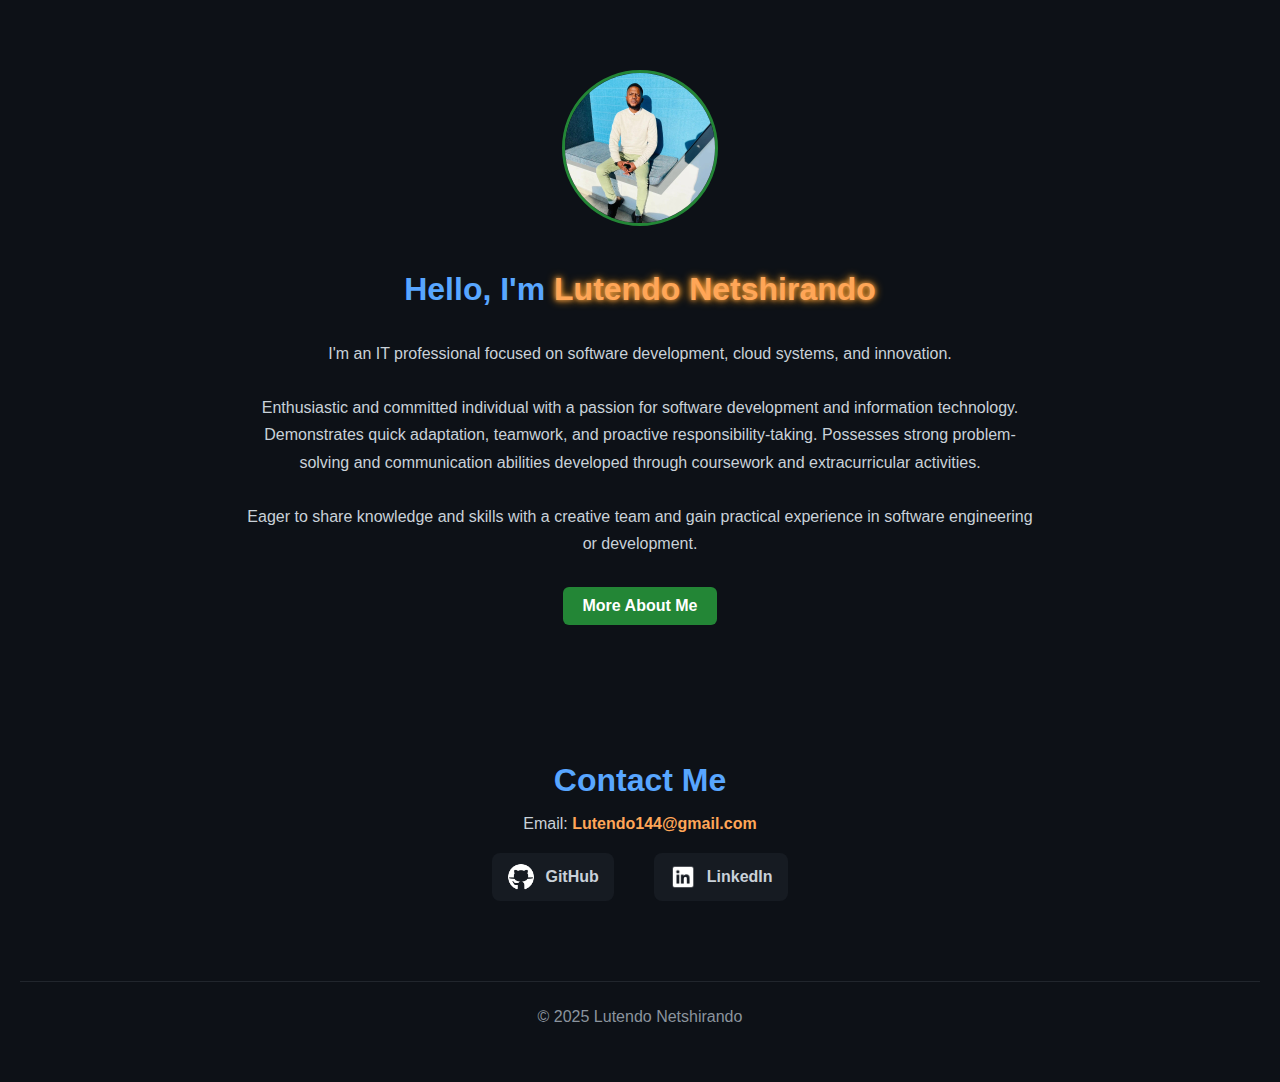
<file: index.html>
<!DOCTYPE html>
<html lang="en">

<head>
    <meta charset="UTF-8" />
    <meta name="viewport" content="width=device-width, initial-scale=1.0" />
    <title>Lutendo Netshirando | Profile</title>
    <link rel="stylesheet" href="style.css" />
</head>

<body>

    <!-- About Section -->
    <section class="about fade-in">
        <img src="Profilepic.jpg" alt="Profile Photo" class="profile-pic" />
        <h1>Hello, I'm <span class="highlight">Lutendo Netshirando</span></h1>
        <p class="about-text">
            I'm an IT professional focused on software development, cloud systems, and innovation.
            <br><br>
            Enthusiastic and committed individual with a passion for software development and information technology.
            Demonstrates quick adaptation, teamwork, and proactive responsibility-taking. Possesses strong
            problem-solving and communication abilities developed through coursework and extracurricular activities.
            <br><br>
            Eager to share knowledge and skills with a creative team and gain practical experience in software
            engineering or development.
        </p>
        <a href="more.html" class="btn">More About Me</a>
    </section>

    <!-- Contact Section -->
    <section id="contact" class="contact fade-in">
        <h2>Contact Me</h2>
        <p>Email: <a href="mailto:Lutendo144@gmail.com">Lutendo144@gmail.com</a></p>

        <div class="social-links">
            <a href="https://github.com/Lutendo144" target="_blank">
                <img src="icons/icons8-github-50.png" alt="GitHub Icon" class="icon" />
                <span>GitHub</span>
            </a>

            <a href="https://www.linkedin.com/in/lutendo-netshirando-1684a6227" target="_blank">
                <img src="icons/icons8-linkedin-30.png" alt="LinkedIn Icon" class="icon" />
                <span>LinkedIn</span>
            </a>
        </div>
    </section>

    <!-- Footer -->
    <footer>
        <p>&copy; 2025 Lutendo Netshirando</p>
    </footer>

    <!-- Scroll Animation Script -->
    <script>
        const faders = document.querySelectorAll('.fade-in');

        const appearOnScroll = new IntersectionObserver((entries, observer) => {
            entries.forEach(entry => {
                if (!entry.isIntersecting) return;
                entry.target.classList.add('visible');
                observer.unobserve(entry.target);
            });
        }, {
            threshold: 0.2
        });

        faders.forEach(fadeEl => {
            appearOnScroll.observe(fadeEl);
        });
    </script>
</body>

</html>
</file>
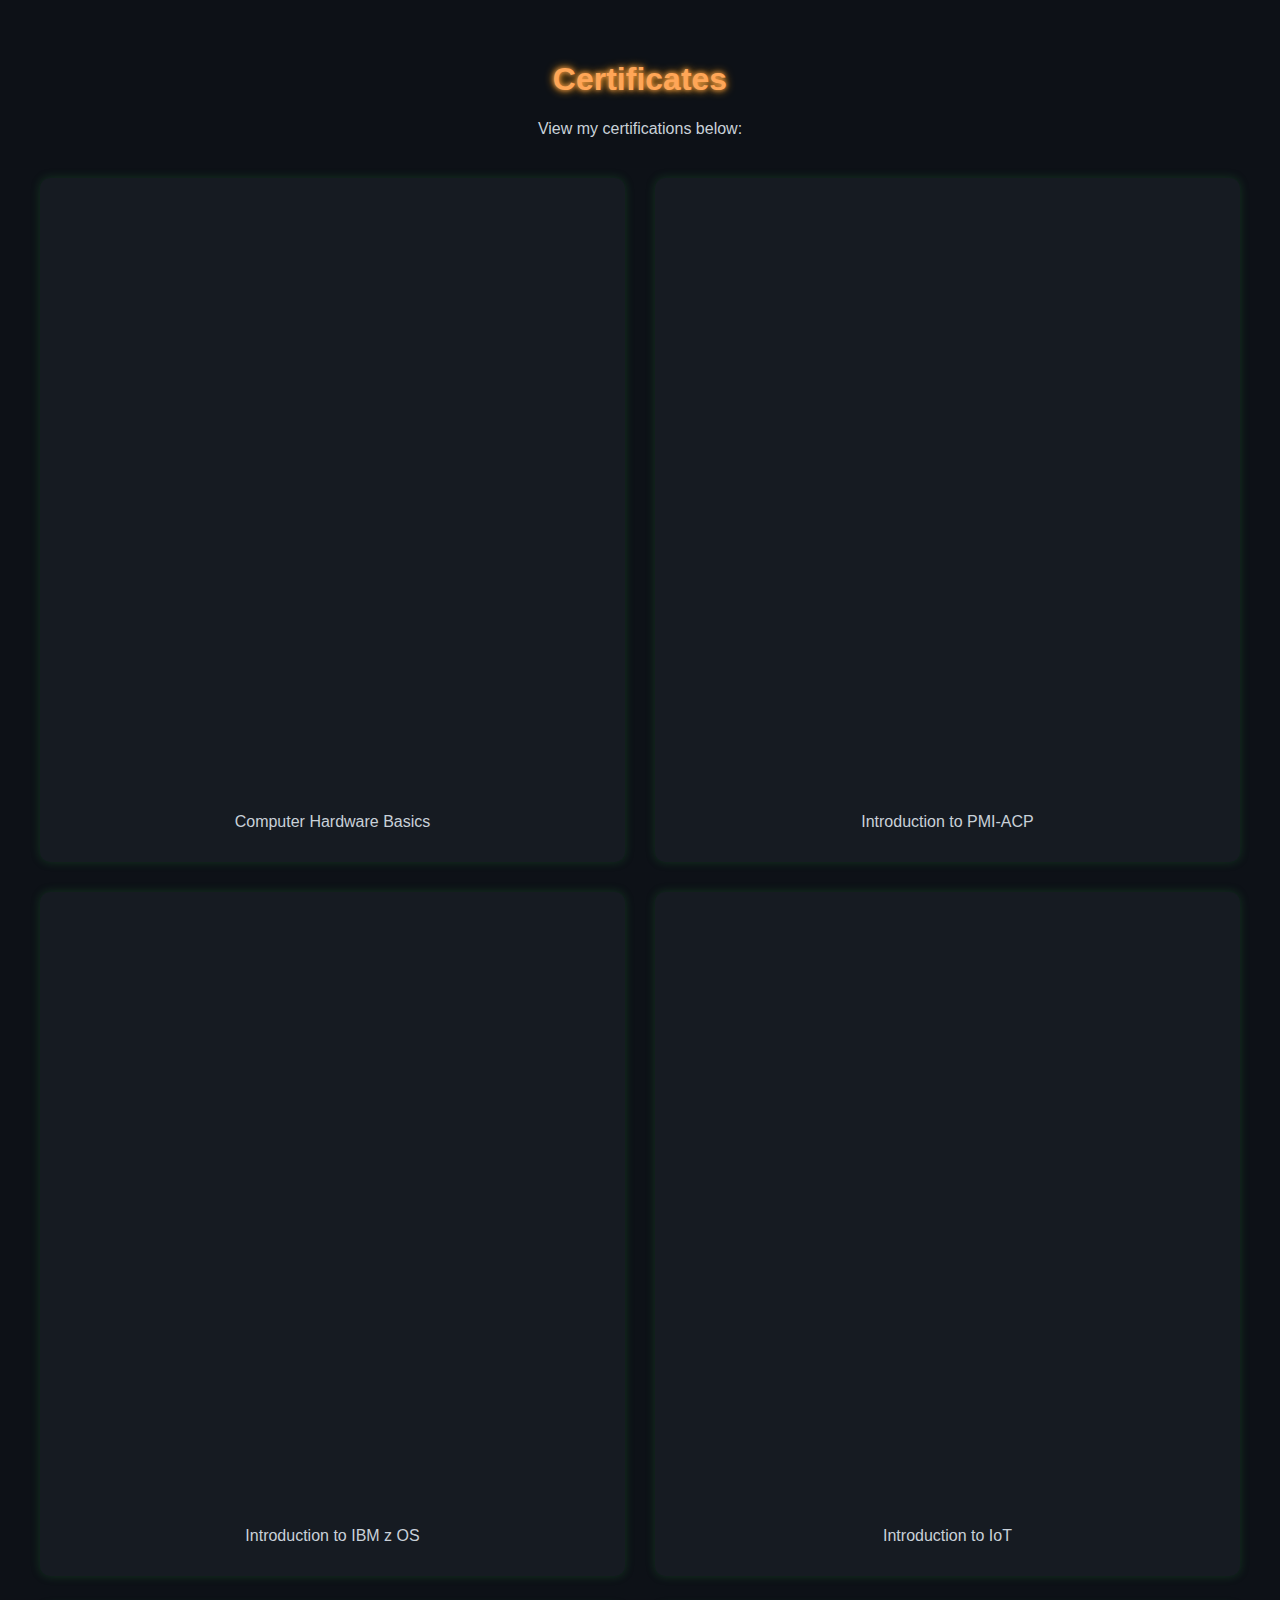
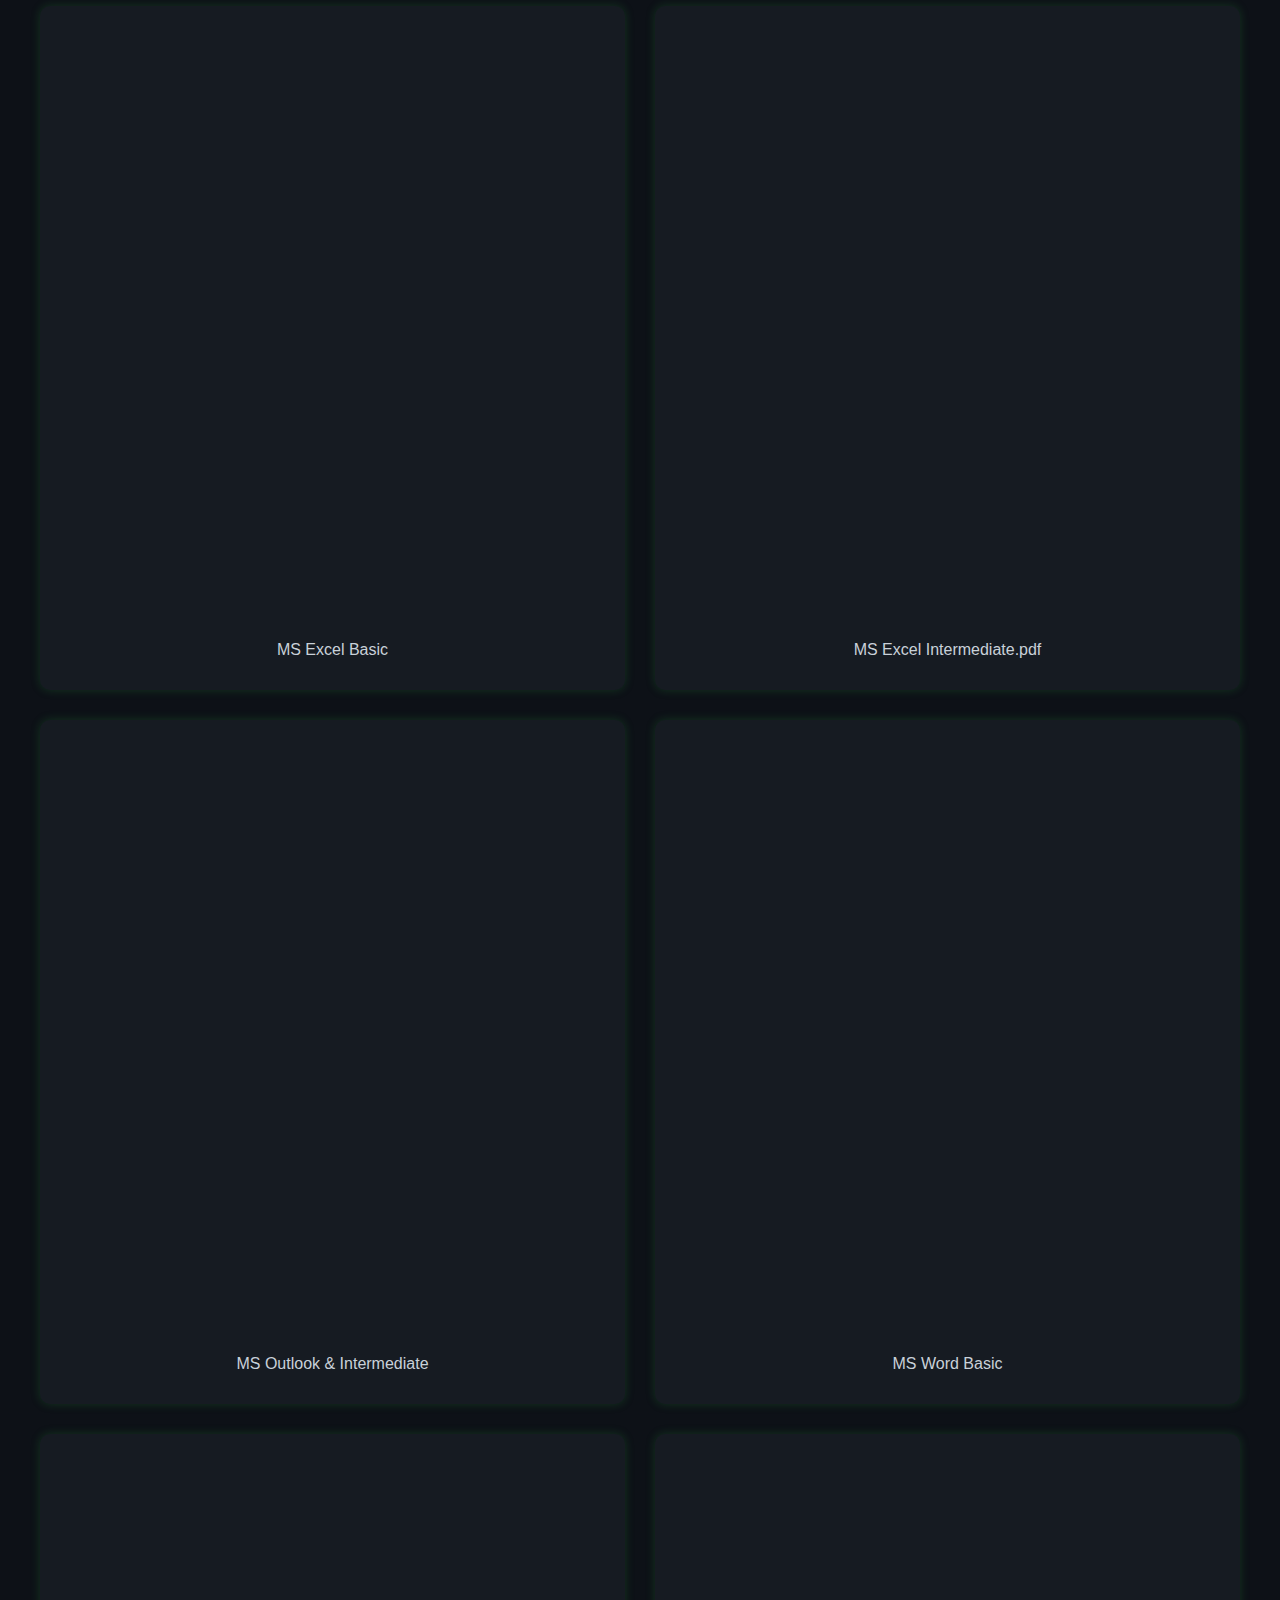
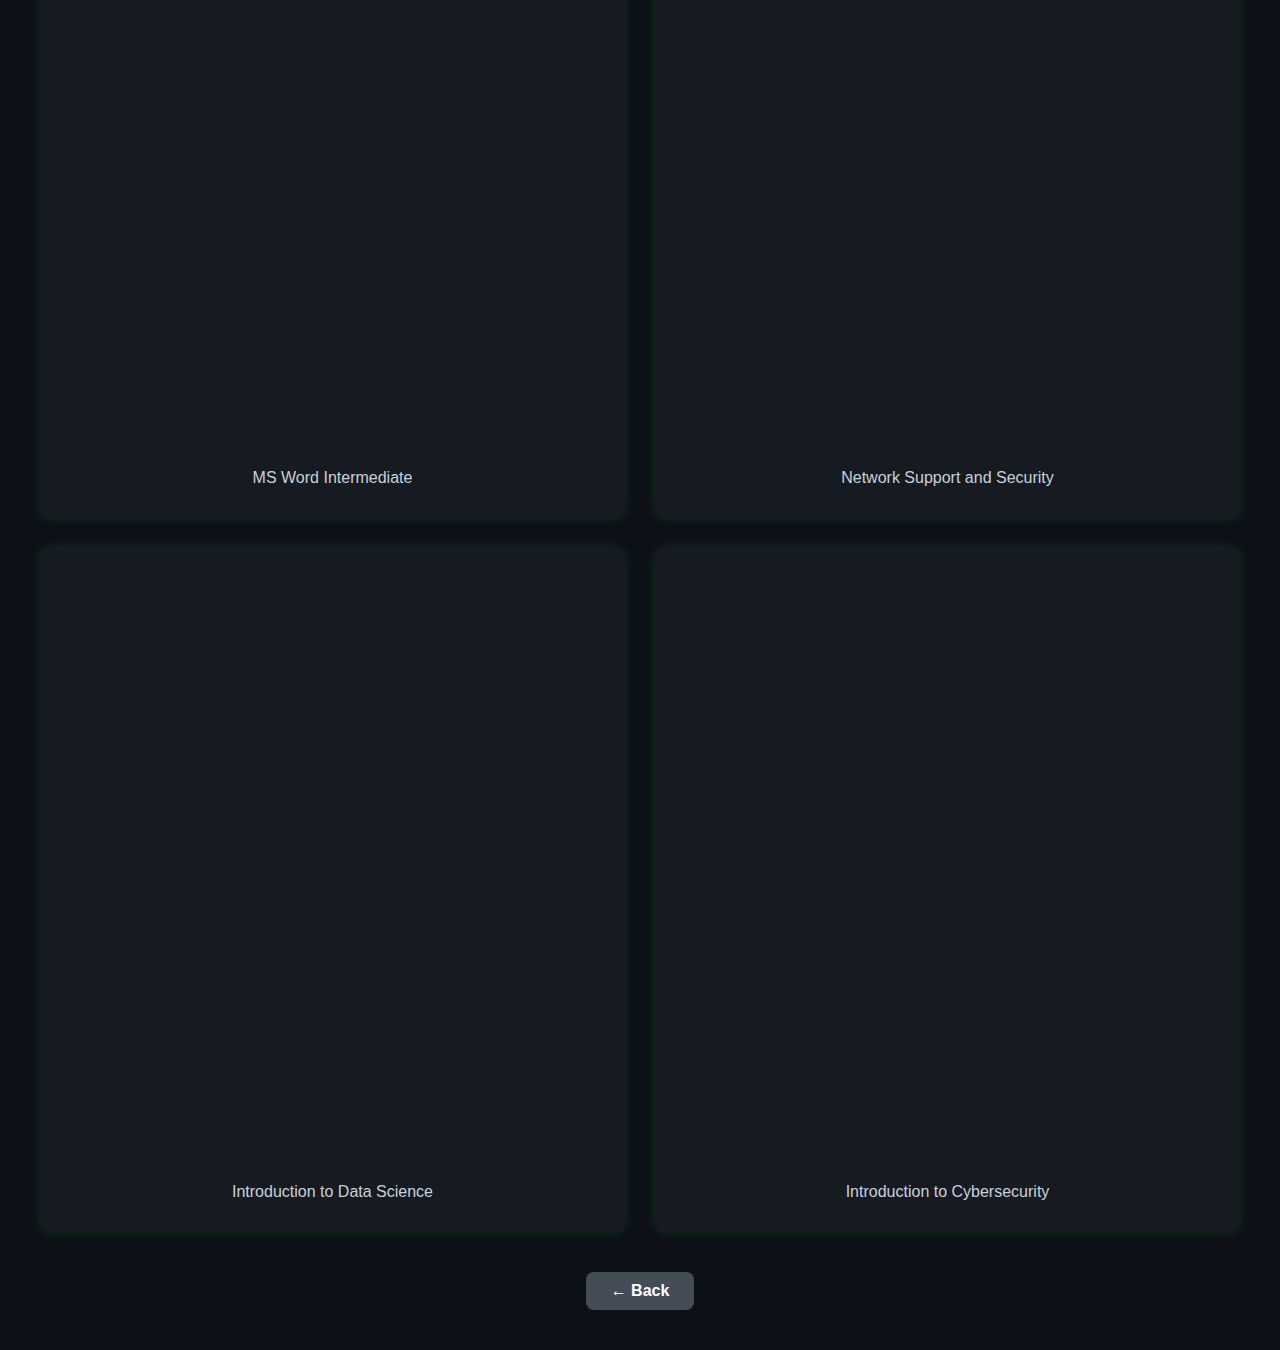
<file: Certificates.html>
<!DOCTYPE html>
<html lang="en">

<head>
  <meta charset="UTF-8" />
  <meta name="viewport" content="width=device-width, initial-scale=1.0" />
  <title>Certificates | Lutendo Netshirando</title>
  <link rel="stylesheet" href="style.css" />
</head>

<body>
  <section class="certificates-wrapper">
    <h1><span class="highlight">Certificates</span></h1>
    <p>View my certifications below:</p>

    <div class="cert-grid">
      <div class="cert-item">
        <iframe src="Certificates/Computer_Hardware_Basics_Badge20241105-27-g3hmlo.pdf" allowfullscreen></iframe>
        <p>Computer Hardware Basics</p>
      </div>

      <div class="cert-item">
        <iframe src="Certificates/Introduction to PMI-ACP.pdf" allowfullscreen></iframe>
        <p>Introduction to PMI-ACP</p>
      </div>
      <div class="cert-item">
        <iframe src="Certificates/Introduction_to_IBM_z_OS_Badge20230731-28-l7ja1e.pdf" allowfullscreen></iframe>
        <p>Introduction to IBM z OS</p>
      </div>
      <div class="cert-item">
        <iframe src="Certificates/Introduction_to_IoT_Badge20241114-27-7l76cq.pdf" allowfullscreen></iframe>
        <p>Introduction to IoT</p>
      </div>
    <div class="cert-item">
        <iframe src="Certificates/Lutendo - MS Excel Basic.pdf" allowfullscreen></iframe>
        <p>MS Excel Basic</p>
    </div>
    <div class="cert-item">
        <iframe src="Certificates/Lutendo - MS Excel Intermediate.pdf" allowfullscreen></iframe>
        <p>MS Excel Intermediate.pdf</p>
    </div>
    <div class="cert-item">
        <iframe src="Certificates/Lutendo - MS Outlook & Intermediate.pdf" allowfullscreen></iframe>
        <p>MS Outlook & Intermediate</p>
    </div>
    <div class="cert-item">
        <iframe src="Certificates/Lutendo - MS Word Basic.pdf" allowfullscreen></iframe>
        <p>MS Word Basic</p>
    </div>
    <div class="cert-item">
        <iframe src="Certificates/Lutendo - MS Word Intermediate.pdf" allowfullscreen></iframe>
        <p>MS Word Intermediate</p>
    </div>
    <div class="cert-item">
        <iframe src="Certificates/Network_Support_and_Security_Badge20241106-27-i4p4bh.pdf" allowfullscreen></iframe>
        <p>Network Support and Security</p>
    </div>
    <div class="cert-item">
        <iframe src="Certificates/Introduction_to_Data_Science_Badge20240131-40-eiqt02.pdf" allowfullscreen></iframe>
        <p>Introduction to Data Science</p>
    </div>
    <div class="cert-item">
      <iframe src="Certificates/I2CSUpdate20250714-27-tx3ron.pdf" allowfullscreen></iframe>
      <p>Introduction to Cybersecurity</p>
    </div>
    </div>

    <a href="more.html" class="back-btn">← Back</a>
  </section>
</body>

</html>
</file>
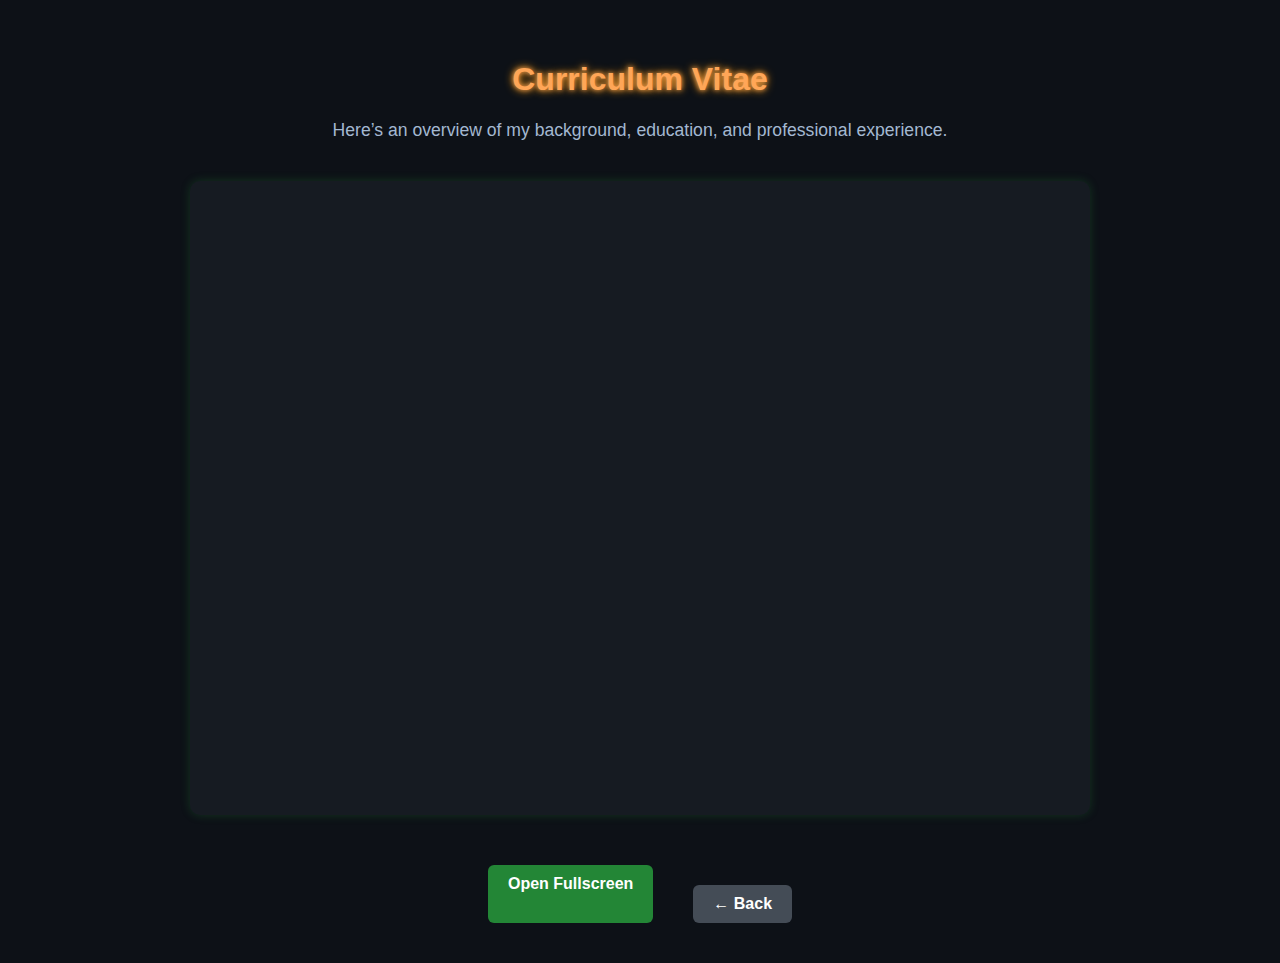
<file: CV.html>
<!DOCTYPE html>
<html lang="en">

<head>
  <meta charset="UTF-8" />
  <meta name="viewport" content="width=device-width, initial-scale=1" />
  <title>CV | Lutendo Netshirando</title>
  <link rel="stylesheet" href="style.css" />
</head>

<body>
  <section class="cv-wrapper">
    <h1><span class="highlight">Curriculum Vitae</span></h1>
    <p class="intro-text">Here’s an overview of my background, education, and professional experience.</p>

    <div class="cv-viewer">
      <iframe src="LutendoNetshirandocv.pdf" allowfullscreen></iframe>
    </div>

    <div class="cv-actions">
      <a href="LutendoNetshirandocv.pdf" target="_blank" class="btn">Open Fullscreen</a>
      <p></p>
      <a href="more.html" class="btn back-btn">← Back</a>
    </div>
  </section>
</body>

</html>
</file>
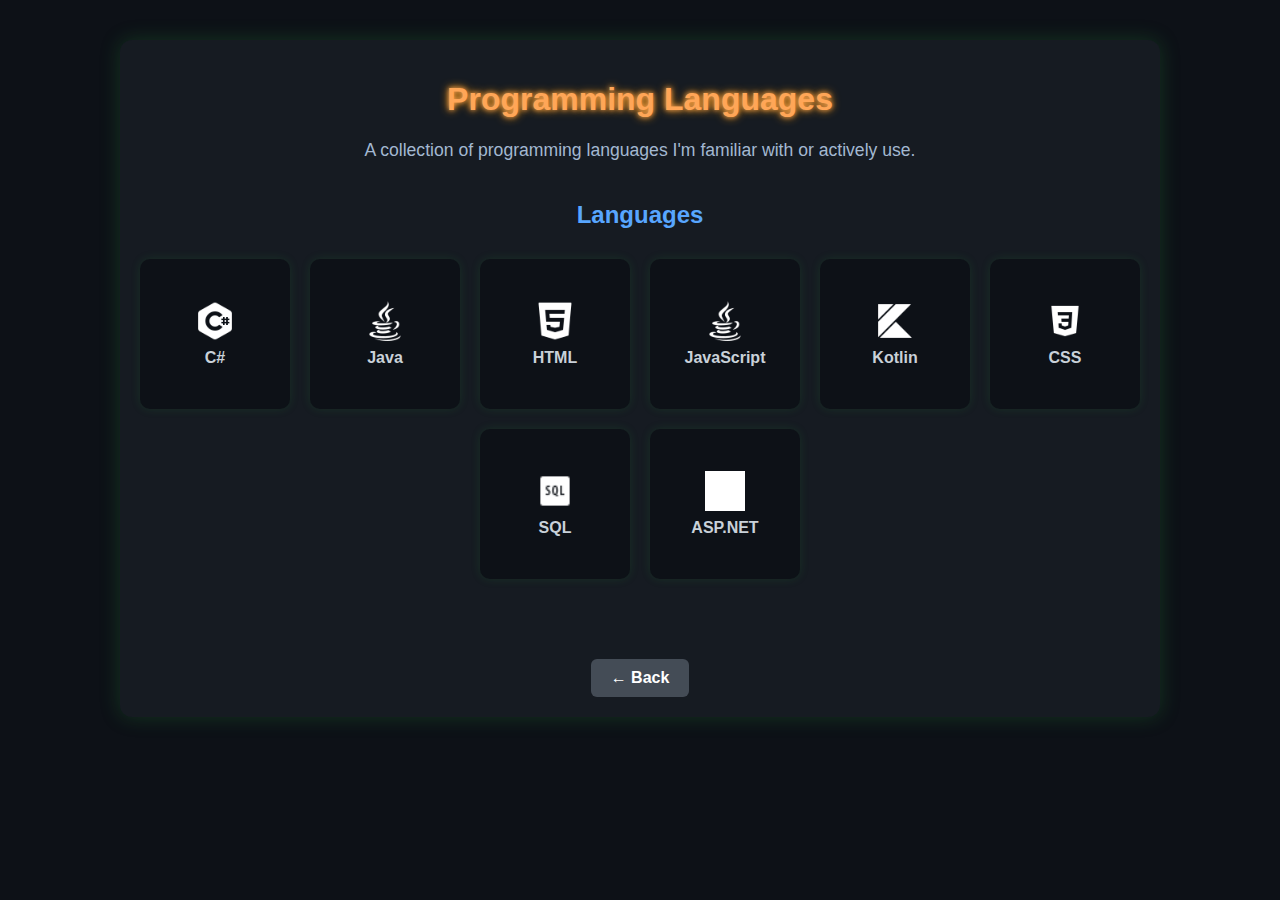
<file: Languages.html>
<!DOCTYPE html>
<html lang="en">

<head>
  <meta charset="UTF-8" />
  <meta name="viewport" content="width=device-width, initial-scale=1.0" />
  <title>Languages | Lutendo Netshirando</title>
  <link rel="stylesheet" href="style.css" />
</head>

<body>
  <section class="skills-wrapper">
    <h1><span class="highlight">Programming Languages</span></h1>
    <p class="intro-text">A collection of programming languages I'm familiar with or actively use.</p>

    <article class="skill-card">
      <h2>Languages</h2>
      <div class="skill-grid">
        <div class="tile">
          <img src="skills/icons8-c-sharp-logo-50.png" alt="C#" />
          <span>C#</span>
        </div>
        <div class="tile">
          <img src="skills/icons8-java-50.png" alt="Java" />
          <span>Java</span>
        </div>
        <div class="tile">
          <img src="skills/icons8-html5-50.png" alt="HTML" />
          <span>HTML</span>
        </div>
        <div class="tile">
          <img src="skills/icons8-java-50.png" alt="JavaScript" />
          <span>JavaScript</span>
        </div>
        <div class="tile">
          <img src="skills/icons8-kotlin-50.png" alt="Kotlin" />
          <span>Kotlin</span>
        </div>
        <div class="tile">
          <img src="skills/icons8-css3-50.png" alt="CSS" />
          <span>CSS</span>
        </div>
        <div class="tile">
          <img src="skills/icons8-sql-30.png" alt="SQL" />
          <span>SQL</span>
        </div>
        <div class="tile">
          <img src="skills/1796943.jpg" alt="ASP.NET" />
          <span>ASP.NET</span>
        </div>
      </div>
    </article>

    <a href="more.html" class="btn back-btn">&larr; Back</a>
  </section>
</body>

</html>
</file>
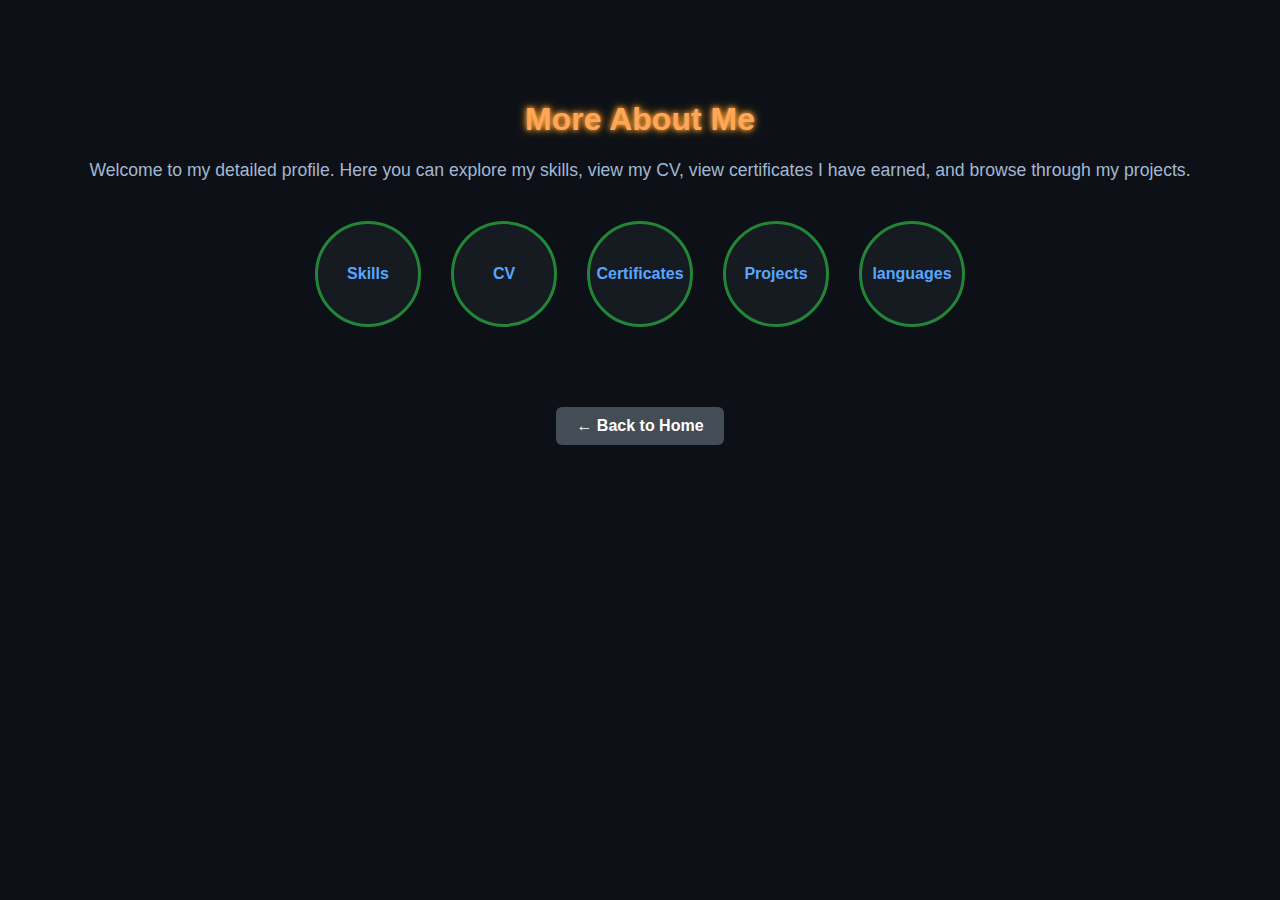
<file: more.html>
<!DOCTYPE html>
<html lang="en">
<head>
  <meta charset="UTF-8" />
  <meta name="viewport" content="width=device-width, initial-scale=1.0" />
  <title>More About Me | Lutendo Netshirando</title>
  <link rel="stylesheet" href="style.css" />
</head>
<body>

  <section class="more-about">
    <h1><span class="highlight">More About Me</span></h1>
    <p class="intro-text">
        Welcome to my detailed profile. Here you can explore my skills, view my CV,
         view certificates I have earned, and
        browse through my projects.
    </p>
  
<div class="circle-buttons">
    <a href="skills.html" class="circle-btn">Skills</a>
    <a href="CV.html" class="circle-btn">CV</a>
    <a href="Certificates.html" class="circle-btn">Certificates</a>
    <a href="Projects.html" class="circle-btn">Projects</a>
     <a href="Languages.html" class="circle-btn">languages</a>
</div>


  
    <!-- Back button -->
    <a href="index.html" class="btn back-btn">← Back to Home</a>
  </section>

  <script>
    const faders = document.querySelectorAll('.fade-in');

    const appearOnScroll = new IntersectionObserver((entries, observer) => {
      entries.forEach(entry => {
        if (!entry.isIntersecting) return;
        entry.target.classList.add('visible');
        observer.unobserve(entry.target);
      });
    }, {
      threshold: 0.2
    });

    faders.forEach(fadeEl => {
      appearOnScroll.observe(fadeEl);
    });
  </script>
</body>
</html>
</file>
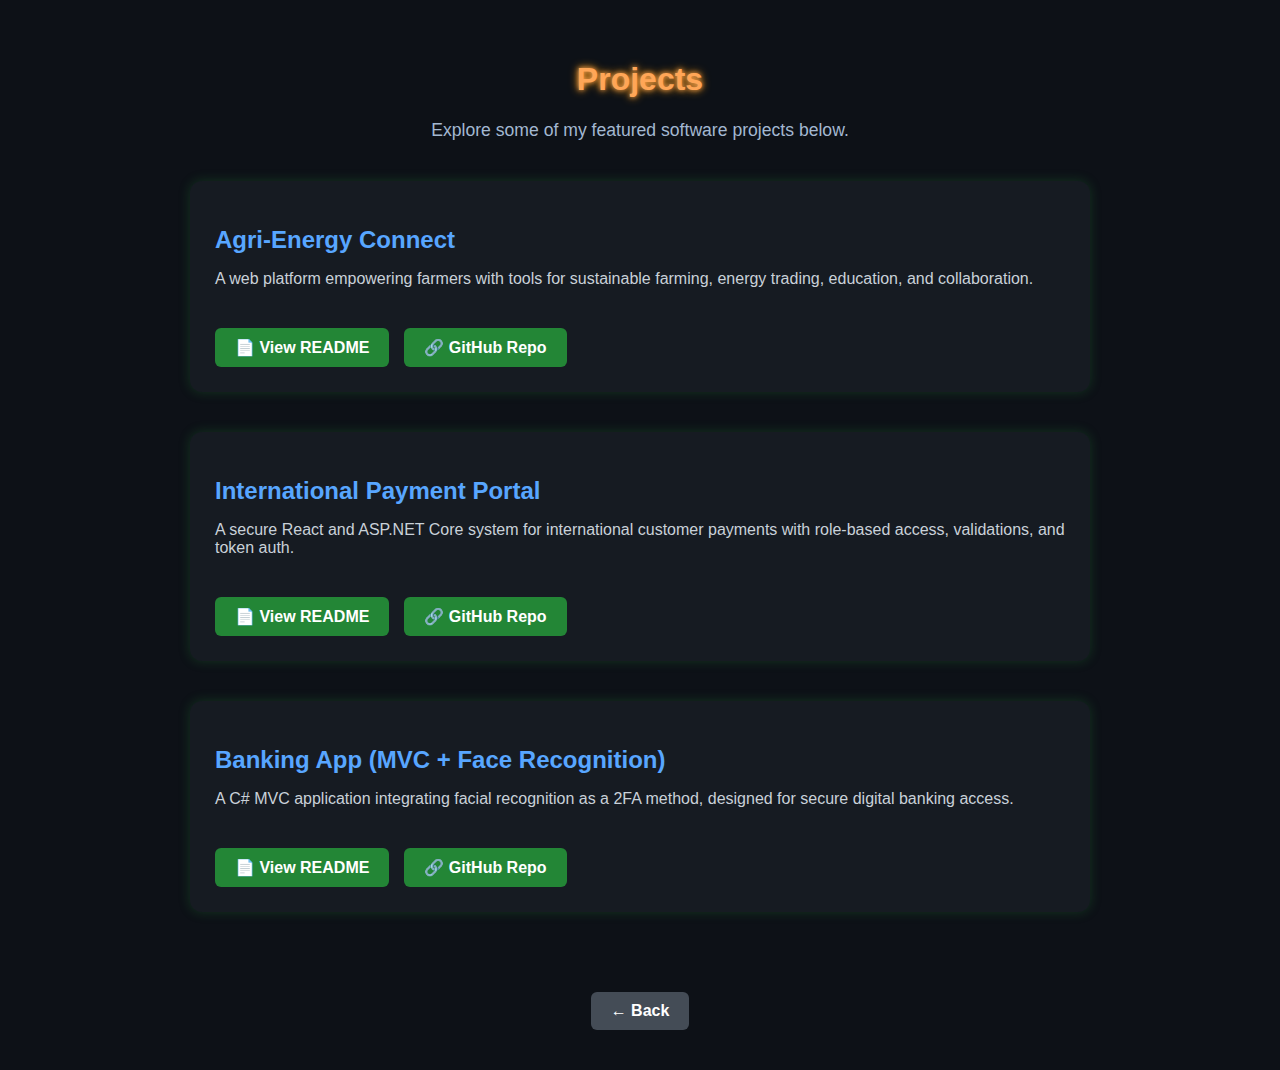
<file: Projects.html>
<!DOCTYPE html>
<html lang="en">

<head>
  <meta charset="UTF-8" />
  <meta name="viewport" content="width=device-width, initial-scale=1.0" />
  <title>Projects | Lutendo Netshirando</title>
  <link rel="stylesheet" href="style.css" />
</head>

<body>
  <section class="projects-wrapper">
    <h1><span class="highlight">Projects</span></h1>
    <p class="intro-text">Explore some of my featured software projects below.</p>

    <div class="project-card">
      <h2>Agri-Energy Connect</h2>
      <p>A web platform empowering farmers with tools for sustainable farming, energy trading, education, and collaboration.</p>
      <div class="buttons">
        <a href="readmes/agri-energy-readme.pdf" target="_blank" class="btn">📄 View README</a>
        <a href="https://github.com/Lutendo144/agri-energy-connect" target="_blank" class="btn">🔗 GitHub Repo</a>
      </div>
    </div>

    <div class="project-card">
      <h2>International Payment Portal</h2>
      <p>A secure React and ASP.NET Core system for international customer payments with role-based access, validations, and token auth.</p>
      <div class="buttons">
        <a href="readmes/payment-portal-readme.pdf" target="_blank" class="btn">📄 View README</a>
        <a href="https://github.com/Lutendo144/payment-portal" target="_blank" class="btn">🔗 GitHub Repo</a>
      </div>
    </div>

    <div class="project-card">
      <h2>Banking App (MVC + Face Recognition)</h2>
      <p>A C# MVC application integrating facial recognition as a 2FA method, designed for secure digital banking access.</p>
      <div class="buttons">
        <a href="readmes/banking-app-readme.pdf" target="_blank" class="btn">📄 View README</a>
        <a href="https://github.com/Lutendo144/banking-app" target="_blank" class="btn">🔗 GitHub Repo</a>
      </div>
    </div>

    <a href="more.html" class="btn back-btn">← Back</a>
  </section>
</body>

</html>
</file>
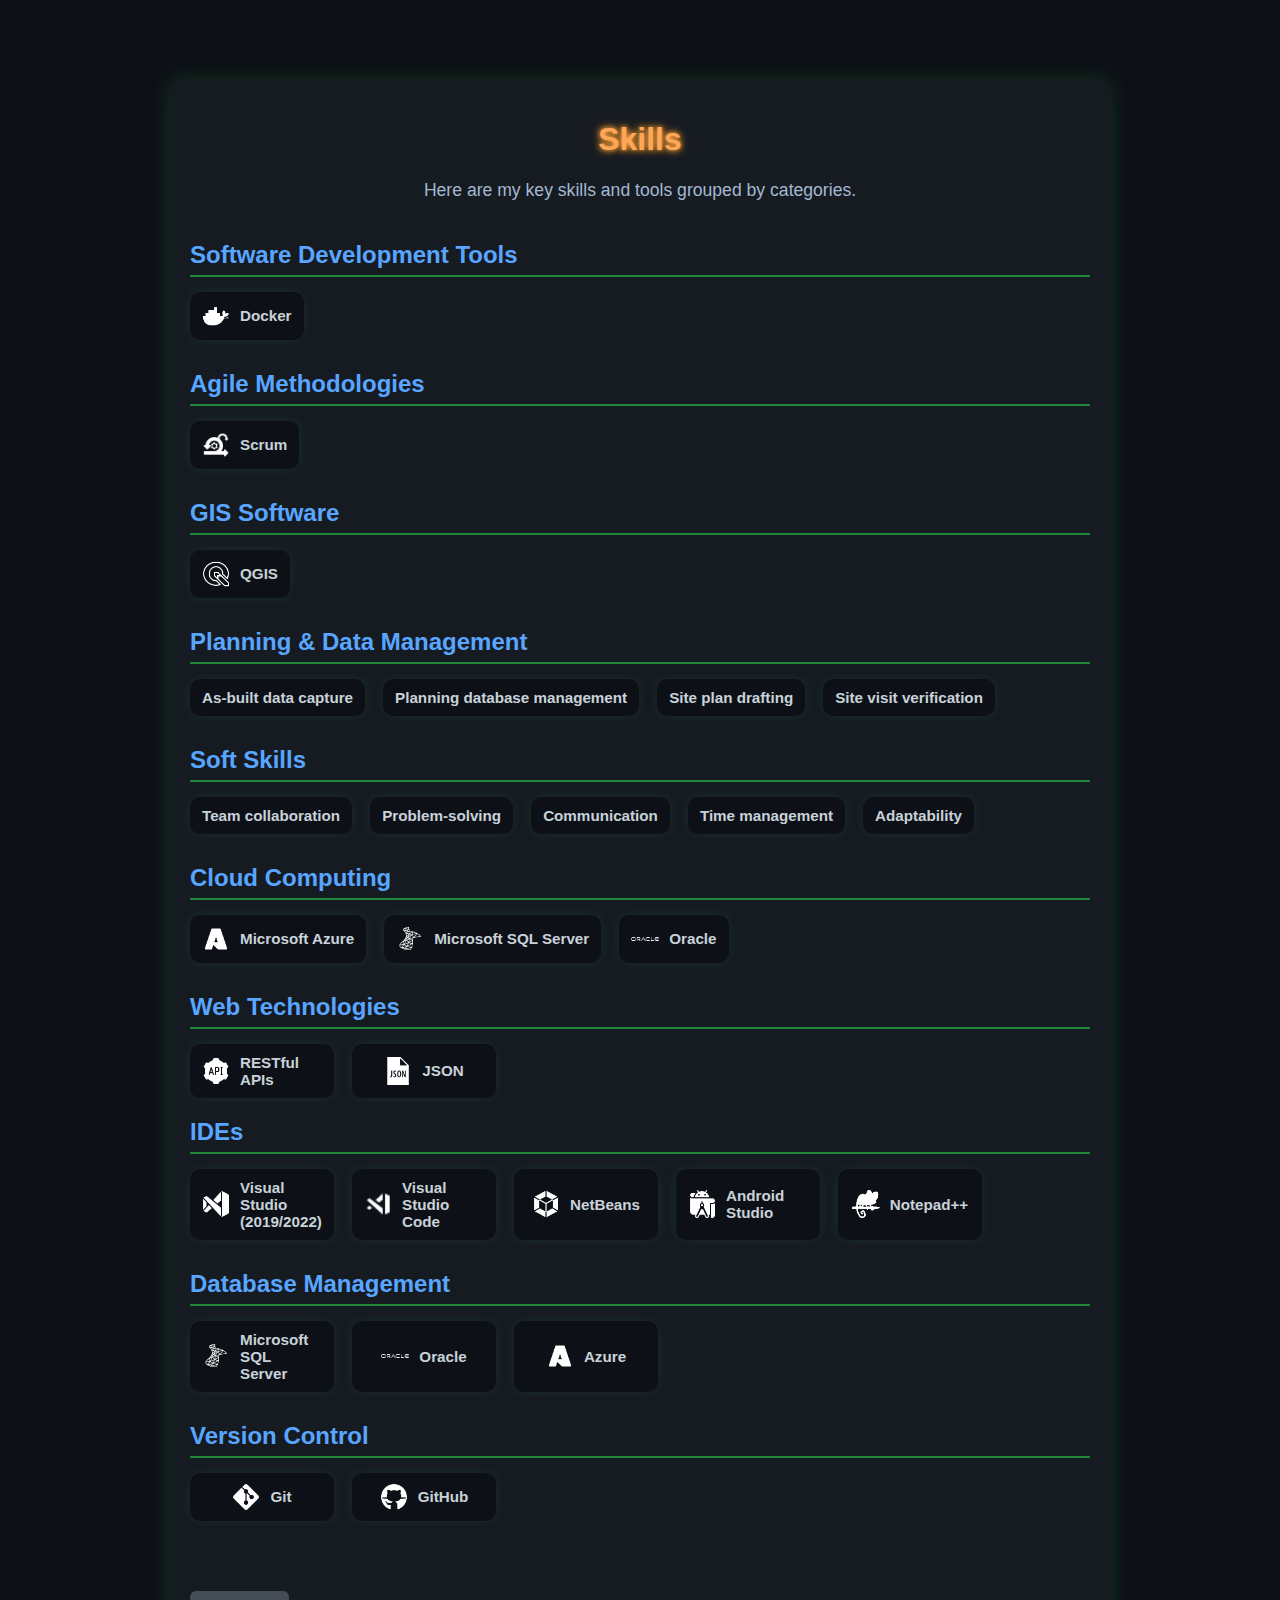
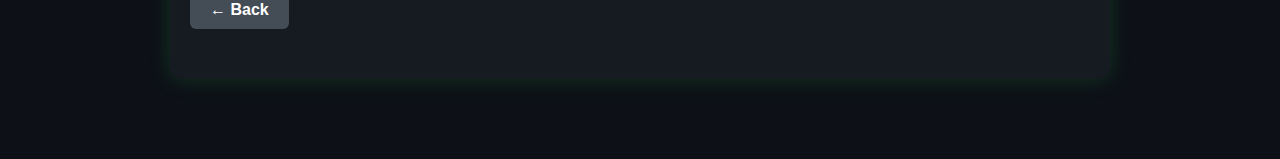
<file: skills.html>
<!DOCTYPE html>
<html lang="en">
<head>
  <meta charset="UTF-8" />
  <meta name="viewport" content="width=device-width, initial-scale=1" />
  <title>Skills | Lutendo Netshirando</title>
  <link rel="stylesheet" href="style.css" />
</head>
<body>
  <section class="skills-section">
    <h1><span class="highlight">Skills</span></h1>
    <p class="intro-text">Here are my key skills and tools grouped by categories.</p>

    <div class="skill-category">
      <h2>Software Development Tools</h2>
      <div class="skill-items">
        <div class="skill-item">
          <img src="skills/icons8-docker-48.png" alt="Docker" />
          <span>Docker</span>
        </div>
      </div>
    </div>

    <div class="skill-category">
      <h2>Agile Methodologies</h2>
      <div class="skill-items">
        <div class="skill-item">
          <img src="skills/icons8-scrum-64.png" alt="Scrum" />
          <span>Scrum</span>
        </div>
      </div>
    </div>

    <div class="skill-category">
      <h2>GIS Software</h2>
      <div class="skill-items">
        <div class="skill-item">
          <img src="skills/icons8-qgis-50.png" alt="QGIS" />
          <span>QGIS</span>
        </div>
      </div>
    </div>

    <div class="skill-category">
      <h2>Planning & Data Management</h2>
      <div class="skill-items">
        <div class="skill-item">
          <span>As-built data capture</span>
        </div>
        <div class="skill-item">
          <span>Planning database management</span>
        </div>
        <div class="skill-item">
          <span>Site plan drafting</span>
        </div>
        <div class="skill-item">
          <span>Site visit verification</span>
        </div>
      </div>
    </div>

    <div class="skill-category">
      <h2>Soft Skills</h2>
      <div class="skill-items">
        <div class="skill-item">Team collaboration</div>
        <div class="skill-item">Problem-solving</div>
        <div class="skill-item">Communication</div>
        <div class="skill-item">Time management</div>
        <div class="skill-item">Adaptability</div>
      </div>
    </div>

    <div class="skill-category">
      <h2>Cloud Computing</h2>
      <div class="skill-items">
        <div class="skill-item">
          <img src="skills/icons8-azure-48.png" alt="Microsoft Azure" />
          <span>Microsoft Azure</span>
        </div>
        <div class="skill-item">
            <img src="skills/icons8-microsoft-sql-server-48.png" alt="Microsoft SQL Server" />
            <span>Microsoft SQL Server</span>
        </div>
        <div class="skill-item">
            <img src="skills/icons8-oracle-48.png" alt="Oracle" />
            <span>Oracle</span>
        </div>
      </div>
    </div>

    <div class="skill-category">
      <h2>Web Technologies</h2>
        <div class="skill-items multi">
        <div class="skill-item">
            <img src="skills/icons8-rest-api-50.png" alt="RESTful APIs" />
            <span>RESTful APIs</span>
        </div>
        <div class="skill-item">
            <img src="skills/icons8-json-50.png" alt="JSON" />
            <span>JSON</span>
        </div>
    </div>

    <div class="skill-category">
      <h2>IDEs</h2>
      <div class="skill-items multi">
        <div class="skill-item">
          <img src="skills/icons8-visual-studio-50.png" alt="Visual Studio" />
          <span>Visual Studio (2019/2022)</span>
        </div>
        <div class="skill-item">
          <img src="skills/icons8-visual-studio-code-24.png" alt="Visual Studio Code" />
          <span>Visual Studio Code</span>
        </div>
        <div class="skill-item">
          <img src="skills/icons8-apache-netbeans-50.png" alt="NetBeans" />
          <span>NetBeans</span>
        </div>
        <div class="skill-item">
          <img src="skills/icons8-android-studio-50.png" alt="Android Studio" />
          <span>Android Studio</span>
        </div>
        <div class="skill-item">
          <img src="skills/notepad-seeklogo.png" alt="Notepad++" />
          <span>Notepad++</span>
        </div>
      </div>
    </div>

    <div class="skill-category">
      <h2>Database Management</h2>
      <div class="skill-items multi">
        <div class="skill-item">
          <img src="skills/icons8-microsoft-sql-server-48.png" alt="Microsoft SQL Server" />
          <span>Microsoft SQL Server</span>
        </div>
        <div class="skill-item">
          <img src="skills/icons8-oracle-48.png" alt="Oracle" />
          <span>Oracle</span>
        </div>
        <div class="skill-item">
            <img src="skills/icons8-azure-48.png" alt="Azure" />
            <span>Azure</span>
        </div>
      </div>
    </div>

    <div class="skill-category">
      <h2>Version Control</h2>
      <div class="skill-items multi">
        <div class="skill-item">
          <img src="skills/icons8-git-50.png" alt="Git" />
          <span>Git</span>
        </div>
        <div class="skill-item">
          <img src="skills/icons8-github-50.png" alt="GitHub" />
          <span>GitHub</span>
        </div>
      </div>
    </div>

    <a href="more.html" class="btn back-btn">← Back</a>
  </section>
</body>
</html>
</file>
<file: style.css>
/* Base Styles */
html {
    scroll-behavior: smooth;
}

body {
    margin: 0;
    font-family: 'Segoe UI', sans-serif;
    background-color: #0d1117;
    color: #c9d1d9;
    text-align: center;
    padding: 40px 20px;
}

h1,
h2 {
    color: #58a6ff;
}

.highlight {
    color: #ffa657;
    text-shadow: 0 0 5px #ffa657, 0 0 10px #ff9900, 0 0 15px #ff6600;
}

/* Profile Picture */
.profile-pic {
    width: 150px;
    height: 150px;
    border-radius: 50%;
    object-fit: cover;
    border: 3px solid #238636;
    margin-bottom: 20px;
}

/* About Section */
.about {
    transition: transform 0.3s ease, box-shadow 0.3s ease;
    padding: 30px 0;
}

.about:hover {
    transform: scale(1.01);
    box-shadow: 0 0 20px rgba(88, 166, 255, 0.3);
}

.about-text {
    max-width: 800px;
    margin: 0 auto;
    line-height: 1.7;
    font-size: 1rem;
    padding: 10px 0;
    transition: color 0.3s ease, text-shadow 0.3s ease;
}

.about-text:hover {
    color: #ffffff;
    text-shadow: 0 0 5px #58a6ff, 0 0 10px #238636;
}

/* Buttons */
.btn,
.back-btn,
.circle-btn,
.social-links a {
    transition: background-color 0.3s ease, box-shadow 0.3s ease, transform 0.3s ease;
}

.btn {
    background-color: #238636;
    color: #fff;
    padding: 10px 20px;
    text-decoration: none;
    border-radius: 6px;
    display: inline-block;
    margin-top: 20px;
    font-weight: bold;
}

.btn:hover {
    background-color: #2ea043;
    box-shadow: 0 0 10px #2ea043, 0 0 20px #2ea043;
}

.btn:focus,
.back-btn:focus,
.circle-btn:focus,
.social-links a:focus {
    outline: 2px dashed #58a6ff;
    outline-offset: 4px;
}

.back-btn {
    margin-top: 50px;
    background-color: #444c56;
    color: #fff;
    text-decoration: none;
    padding: 10px 25px;
    border-radius: 8px;
    font-weight: bold;
}

.back-btn:hover {
    background-color: #238636;
    box-shadow: 0 0 15px #2ea043;
}

/* Contact Section */
section {
    margin-bottom: 60px;
}

.contact {
    padding: 20px;
}

.contact h2 {
    font-size: 2rem;
    margin-bottom: 10px;
    color: #58a6ff;
}

.contact p a {
    color: #ffa657;
    text-decoration: none;
    font-weight: bold;
}

.contact p a:hover {
    text-decoration: underline;
}

/* Social Links */
.social-links {
    display: flex;
    justify-content: center;
    gap: 40px;
    margin-top: 20px;
    flex-wrap: wrap;
}

.social-links a {
    display: flex;
    align-items: center;
    gap: 10px;
    color: #c9d1d9;
    font-weight: 600;
    text-decoration: none;
    background-color: #161b22;
    padding: 10px 15px;
    border-radius: 8px;
}

.social-links a:hover {
    color: #ffffff;
    background-color: #238636;
    transform: translateY(-3px);
}

.icon {
    width: 28px;
    height: 28px;
    filter: brightness(0) invert(1);
}

/* Footer */
footer {
    margin-top: 40px;
    border-top: 1px solid #21262d;
    padding-top: 10px;
    color: #8b949e;
}

/* Fade-in Animation */
.fade-in {
    opacity: 0;
    transform: translateY(20px);
    transition: opacity 1s ease, transform 1s ease;
}

.fade-in.visible {
    opacity: 1;
    transform: translateY(0);
}

/* More About Me Page */
.more-about {
    padding-top: 40px;
}

.circle-buttons {
    display: flex;
    justify-content: center;
    flex-wrap: wrap;
    gap: 30px;
    margin: 40px 0;
}

.circle-btn {
    width: 100px;
    height: 100px;
    background-color: #161b22;
    color: #58a6ff;
    border: 3px solid #238636;
    border-radius: 50%;
    display: flex;
    justify-content: center;
    align-items: center;
    text-decoration: none;
    font-weight: bold;
    text-align: center;
    box-shadow: 0 0 0 transparent;
}

.circle-btn:hover {
    background-color: #238636;
    color: #ffffff;
    box-shadow: 0 0 15px #2ea043, 0 0 30px #2ea043;
    transform: scale(1.1);
}

.circle-btn span {
    display: block;
    line-height: 1.2;
}

/* Section Content Blocks */
.content-section {
    margin: 50px auto;
    max-width: 800px;
    padding: 20px;
    background-color: #161b22;
    border-radius: 12px;
    box-shadow: 0 0 10px rgba(35, 134, 54, 0.2);
}

/* Skills Page */
.skills-section {
    max-width: 900px;
    margin: 40px auto;
    padding: 20px;
    background-color: #161b22;
    border-radius: 12px;
    box-shadow: 0 0 20px rgba(35, 134, 54, 0.3);
    color: #c9d1d9;
    text-align: center;
}

.skills-section h1,
.skills-section h2 {
    color: #58a6ff;
}

.skills-section p.intro-text {
    margin-bottom: 40px;
    font-size: 1.1rem;
    color: #a3b8d1;
}

.skill-category {
    margin-bottom: 30px;
    text-align: left;
}

.skill-category h2 {
    margin-bottom: 15px;
    border-bottom: 2px solid #238636;
    padding-bottom: 6px;
    font-weight: 700;
}

.skill-items {
    display: flex;
    flex-wrap: wrap;
    gap: 18px;
}

.skill-items.multi .skill-item {
    width: 120px;
}

.skill-item {
    background-color: #0d1117;
    border-radius: 10px;
    padding: 10px 12px;
    box-shadow: 0 0 10px rgba(35, 134, 54, 0.2);
    display: flex;
    align-items: center;
    gap: 10px;
    justify-content: center;
    font-weight: 600;
    font-size: 0.95rem;
    color: #c9d1d9;
    transition: background-color 0.3s ease, box-shadow 0.3s ease;
}

.skill-item:hover {
    background-color: #238636;
    box-shadow: 0 0 15px #2ea043, 0 0 25px #2ea043;
    color: white;
    cursor: default;
}

.skill-item img {
    width: 28px;
    height: 28px;
    filter: brightness(0) invert(1);
}

/* Responsive Design */
@media (max-width: 768px) {
    .social-links {
        flex-direction: column;
        gap: 20px;
    }

    .about-text {
        padding: 0 10px;
        font-size: 0.95rem;
    }

    .btn {
        width: 80%;
        margin: 20px auto 0;
    }

    .icon {
        width: 24px;
        height: 24px;
    }

    .skills-section {
        padding: 20px 10px;
    }

    .skill-items.multi .skill-item {
        width: 100px;
    }

    .skill-item {
        font-size: 0.85rem;
        flex-direction: column;
        gap: 6px;
        padding: 12px;
    }

    .skill-item img {
        width: 24px;
        height: 24px;
    }
}

/* === Languages Page Styling === */
body {
    margin: 0;
    font-family: 'Segoe UI', sans-serif;
    background-color: #0d1117;
    color: #c9d1d9;
    padding: 40px 20px;
    text-align: center;
}

h1,
h2 {
    color: #58a6ff;
}

.highlight {
    color: #ffa657;
    text-shadow: 0 0 5px #ffa657, 0 0 10px #ff9900, 0 0 15px #ff6600;
}

.skills-wrapper {
    max-width: 1000px;
    margin: auto;
    padding: 20px;
    background-color: #161b22;
    border-radius: 12px;
    box-shadow: 0 0 20px rgba(35, 134, 54, 0.3);
}

.intro-text {
    margin-bottom: 30px;
    font-size: 1.1rem;
    color: #a3b8d1;
}

.skill-card {
    margin-bottom: 40px;
    text-align: center;
}

.skill-grid {
    display: flex;
    flex-wrap: wrap;
    justify-content: center;
    gap: 20px;
    padding-top: 10px;
}

.tile {
    background-color: #0d1117;
    border-radius: 10px;
    padding: 15px;
    width: 120px;
    height: 120px;
    display: flex;
    flex-direction: column;
    justify-content: center;
    align-items: center;
    box-shadow: 0 0 10px rgba(35, 134, 54, 0.2);
    transition: all 0.3s ease;
    color: #c9d1d9;
    font-weight: bold;
}

.tile img {
    width: 40px;
    height: 40px;
    margin-bottom: 8px;
    filter: brightness(0) invert(1);
}

.tile:hover {
    background-color: #238636;
    color: #ffffff;
    box-shadow: 0 0 15px #2ea043, 0 0 25px #2ea043;
    transform: scale(1.05);
}

/* Back Button */
.back-btn {
    display: inline-block;
    margin-top: 40px;
    background-color: #444c56;
    color: #fff;
    text-decoration: none;
    padding: 10px 25px;
    border-radius: 8px;
    font-weight: bold;
    transition: background-color 0.3s ease, box-shadow 0.3s ease;
}

.back-btn:hover {
    background-color: #238636;
    box-shadow: 0 0 15px #2ea043;
}

/* Responsive Layout */
@media (max-width: 768px) {
    .tile {
        width: 100px;
        height: 100px;
        padding: 10px;
    }

    .tile img {
        width: 32px;
        height: 32px;
    }

    .intro-text {
        font-size: 1rem;
        padding: 0 10px;
    }
}

body {
  background-color: #0d1117;
  color: #c9d1d9;
  font-family: 'Segoe UI', sans-serif;
  padding: 40px 20px;
  text-align: center;
}

h1 {
  color: #58a6ff;
}

.highlight {
  color: #ffa657;
  text-shadow: 0 0 5px #ffa657, 0 0 10px #ff9900;
}

.certificates-wrapper {
  max-width: 1200px;
  margin: auto;
}

.cert-grid {
  display: grid;
  grid-template-columns: repeat(auto-fit, minmax(500px, 1fr));
  gap: 30px;
  margin-top: 40px;
}

.cert-item {
  background-color: #161b22;
  padding: 15px;
  border-radius: 10px;
  box-shadow: 0 0 10px rgba(35, 134, 54, 0.3);
}

iframe {
  width: 100%;
  height: 400px;
  border: none;
  border-radius: 8px;
}

.back-btn {
  display: inline-block;
  margin-top: 50px;
  background-color: #444c56;
  color: #fff;
  text-decoration: none;
  padding: 10px 25px;
  border-radius: 8px;
  font-weight: bold;
  transition: background-color 0.3s ease, box-shadow 0.3s ease;
}

.back-btn:hover {
  background-color: #238636;
  box-shadow: 0 0 15px #2ea043;
}

@media (max-width: 600px) {
  iframe {
    height: 300px;
  }
}

body {
    background-color: #0d1117;
    color: #c9d1d9;
    font-family: 'Segoe UI', sans-serif;
    padding: 40px 20px;
    text-align: center;
}

h1 {
    color: #58a6ff;
}

.highlight {
    color: #ffa657;
    text-shadow: 0 0 5px #ffa657, 0 0 10px #ff9900;
}

.certificates-wrapper {
    max-width: 1200px;
    margin: auto;
}

.cert-grid {
    display: grid;
    grid-template-columns: repeat(2, 1fr);
    /* 2 columns per row */
    gap: 30px;
    margin-top: 40px;
}

.cert-item {
    background-color: #161b22;
    padding: 15px;
    border-radius: 10px;
    box-shadow: 0 0 10px rgba(35, 134, 54, 0.3);
}

iframe {
    width: 100%;
    height: 400px;
    border: none;
    border-radius: 8px;
}

.back-btn {
    display: inline-block;
    margin-top: 50px;
    background-color: #444c56;
    color: #fff;
    text-decoration: none;
    padding: 10px 25px;
    border-radius: 8px;
    font-weight: bold;
    transition: background-color 0.3s ease, box-shadow 0.3s ease;
}

.back-btn:hover {
    background-color: #238636;
    box-shadow: 0 0 15px #2ea043;
}

@media (max-width: 600px) {
    .cert-grid {
        grid-template-columns: 1fr;
        /* single column on small screens */
    }

    iframe {
        height: 300px;
    }
}
body {
    background-color: #0d1117;
    color: #c9d1d9;
    font-family: 'Segoe UI', sans-serif;
    text-align: center;
    padding: 40px 20px;
}

h1 {
    color: #58a6ff;
}

.highlight {
    color: #ffa657;
    text-shadow: 0 0 5px #ffa657, 0 0 10px #ff9900;
}

.cv-wrapper {
    max-width: 900px;
    margin: auto;
}

.intro-text {
    margin-top: 10px;
    color: #a3b8d1;
    font-size: 1.1rem;
    margin-bottom: 30px;
}

.cv-viewer {
    background-color: #161b22;
    padding: 15px;
    border-radius: 10px;
    box-shadow: 0 0 10px rgba(35, 134, 54, 0.3);
    margin-bottom: 30px;
}

iframe {
    width: 100%;
    height: 600px;
    border: none;
    border-radius: 8px;
}

.cv-actions {
    display: flex;
    justify-content: center;
    flex-wrap: wrap;
    gap: 20px;
}

.btn {
    background-color: #238636;
    color: #fff;
    padding: 10px 20px;
    text-decoration: none;
    border-radius: 6px;
    font-weight: bold;
    transition: background-color 0.3s ease, box-shadow 0.3s ease;
}

.btn:hover {
    background-color: #2ea043;
    box-shadow: 0 0 10px #2ea043;
}

.back-btn {
    background-color: #444c56;
}

.back-btn:hover {
    background-color: #238636;
    box-shadow: 0 0 12px #2ea043;
}

@media (max-width: 768px) {
    iframe {
        height: 400px;
    }
}

body {
    background-color: #0d1117;
    color: #c9d1d9;
    font-family: 'Segoe UI', sans-serif;
    padding: 40px 20px;
    text-align: center;
}

h1 {
    color: #58a6ff;
}

.highlight {
    color: #ffa657;
    text-shadow: 0 0 5px #ffa657, 0 0 10px #ff9900;
}

.projects-wrapper {
    max-width: 900px;
    margin: auto;
}

.intro-text {
    margin-top: 10px;
    color: #a3b8d1;
    font-size: 1.1rem;
    margin-bottom: 40px;
}

.project-card {
    background-color: #161b22;
    border-radius: 12px;
    padding: 25px;
    margin-bottom: 40px;
    box-shadow: 0 0 12px rgba(35, 134, 54, 0.3);
    text-align: left;
}

.project-card h2 {
    color: #58a6ff;
    margin-bottom: 10px;
}

.project-card p {
    margin-bottom: 20px;
    font-size: 1rem;
}

.buttons {
    display: flex;
    flex-wrap: wrap;
    gap: 15px;
}

.btn {
    background-color: #238636;
    color: #fff;
    padding: 10px 20px;
    text-decoration: none;
    border-radius: 6px;
    font-weight: bold;
    transition: background-color 0.3s ease, box-shadow 0.3s ease;
}

.btn:hover {
    background-color: #2ea043;
    box-shadow: 0 0 10px #2ea043;
}

.back-btn {
    margin-top: 40px;
    background-color: #444c56;
}

.back-btn:hover {
    background-color: #238636;
    box-shadow: 0 0 12px #2ea043;
}

@media (max-width: 768px) {
    .project-card {
        text-align: center;
    }

    .buttons {
        justify-content: center;
    }
}
</file>
